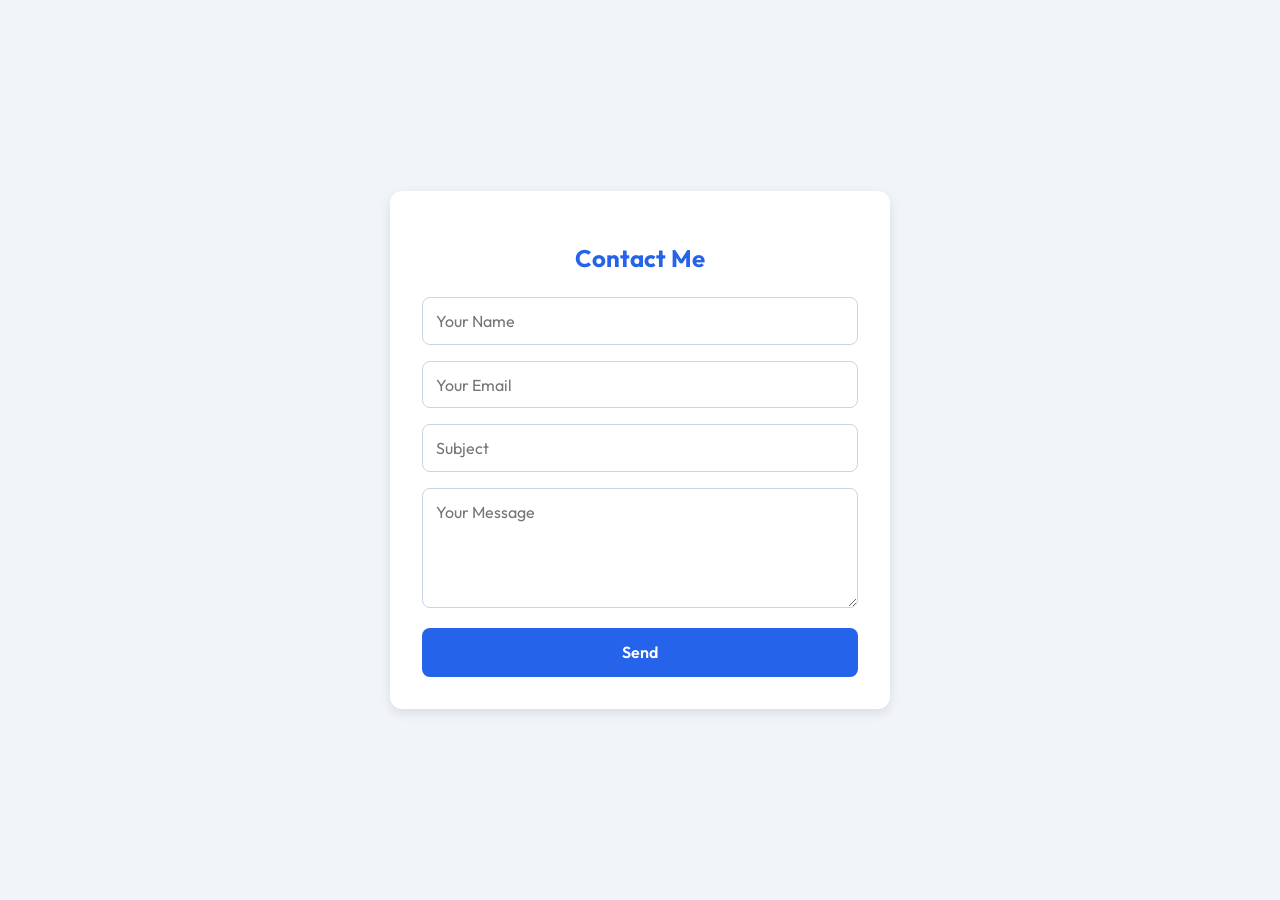
<file: index.html>
<!DOCTYPE html>
<html lang="en">

<head>
  <meta charset="UTF-8" />
  <meta name="viewport" content="width=device-width, initial-scale=1.0" />
  <title>Contact Me</title>
  <link rel="stylesheet" href="contact.css" />
  <link href="https://fonts.googleapis.com/css2?family=Outfit:wght@400;600&display=swap" rel="stylesheet">
</head>

<body>

  <div id="overlay" class="hidden">
    <div class="powerbi-loader">
      <div class="bar bar1"></div>
      <div class="bar bar2"></div>
      <div class="bar bar3"></div>
    </div>
  </div>

  <form id="contact-form" class="contact-form" action="https://formspree.io/f/xdkzpvlg" method="POST">
    <h2>Contact Me</h2>

    <input type="text" name="name" placeholder="Your Name" required />
    <input type="email" name="email" placeholder="Your Email" required />
    <input type="text" name="subject" placeholder="Subject" required />
    <textarea name="message" placeholder="Your Message" required></textarea>

    <button type="submit" class="btn">Send</button>
  </form>

  <script src="script.js"></script>
</body>

</html>
</file>
<file: contact.css>
* {
  box-sizing: border-box;
  font-family: 'Outfit', sans-serif;
}

body {
  background: #f1f5f9;
  margin: 0;
  padding: 2rem;
  display: flex;
  justify-content: center;
  align-items: center;
  height: 100vh;
  position: relative;
}

.contact-form {
  background: white;
  padding: 2rem;
  border-radius: 12px;
  box-shadow: 0 4px 12px rgba(0, 0, 0, 0.1);
  width: 100%;
  max-width: 500px;
  z-index: 1;
}

h2 {
  text-align: center;
  color: #2563eb;
  margin-bottom: 1.5rem;
}

.contact-form input,
.contact-form textarea {
  width: 100%;
  padding: 0.8rem;
  margin-bottom: 1rem;
  border: 1px solid #cbd5e1;
  border-radius: 8px;
  font-size: 1rem;
}

.contact-form textarea {
  resize: vertical;
  min-height: 120px;
}

.contact-form button {
  width: 100%;
  padding: 0.9rem;
  background: #2563eb;
  color: white;
  border: none;
  border-radius: 8px;
  font-size: 1rem;
  font-weight: 600;
  cursor: pointer;
  transition: background 0.3s;
}

.contact-form button:hover {
  background: #1e40af;
}

/* Overlay + Power BI Loader */
#overlay {
  position: fixed;
  top: 0;
  left: 0;
  width: 100%;
  height: 100%;
  background: rgba(31, 41, 55, 0.6);
  display: flex;
  align-items: center;
  justify-content: center;
  z-index: 999;
}

.hidden {
  display: none !important;
}

.powerbi-loader {
  display: flex;
  align-items: flex-end;
  height: 60px;
  gap: 0;
  width: 70px;
  padding: 10px;
}

.bar {
  width: 14px;
  height: 0;
  margin: 0;
  border-radius: 0;
  animation: fillBar 0.8s ease-in-out infinite;
  transform-origin: bottom;
}

.bar1 {
  height: 18px;
  background-color: #e5b941;
  z-index: 3;
  margin-left: 0;
}

.bar2 {
  height: 30px;
  background-color: #e6a823;
  margin-left: -5.2px;
  z-index: 2;
}

.bar3 {
  height: 45px;
  background-color: #e09d17;
  margin-left: -5.2px;
  z-index: 1;
}

@keyframes fillBar {
  0% {
    transform: scaleY(0.1);
  }
  100% {
    transform: scaleY(1);
    opacity: 1;
  }
}
</file>
